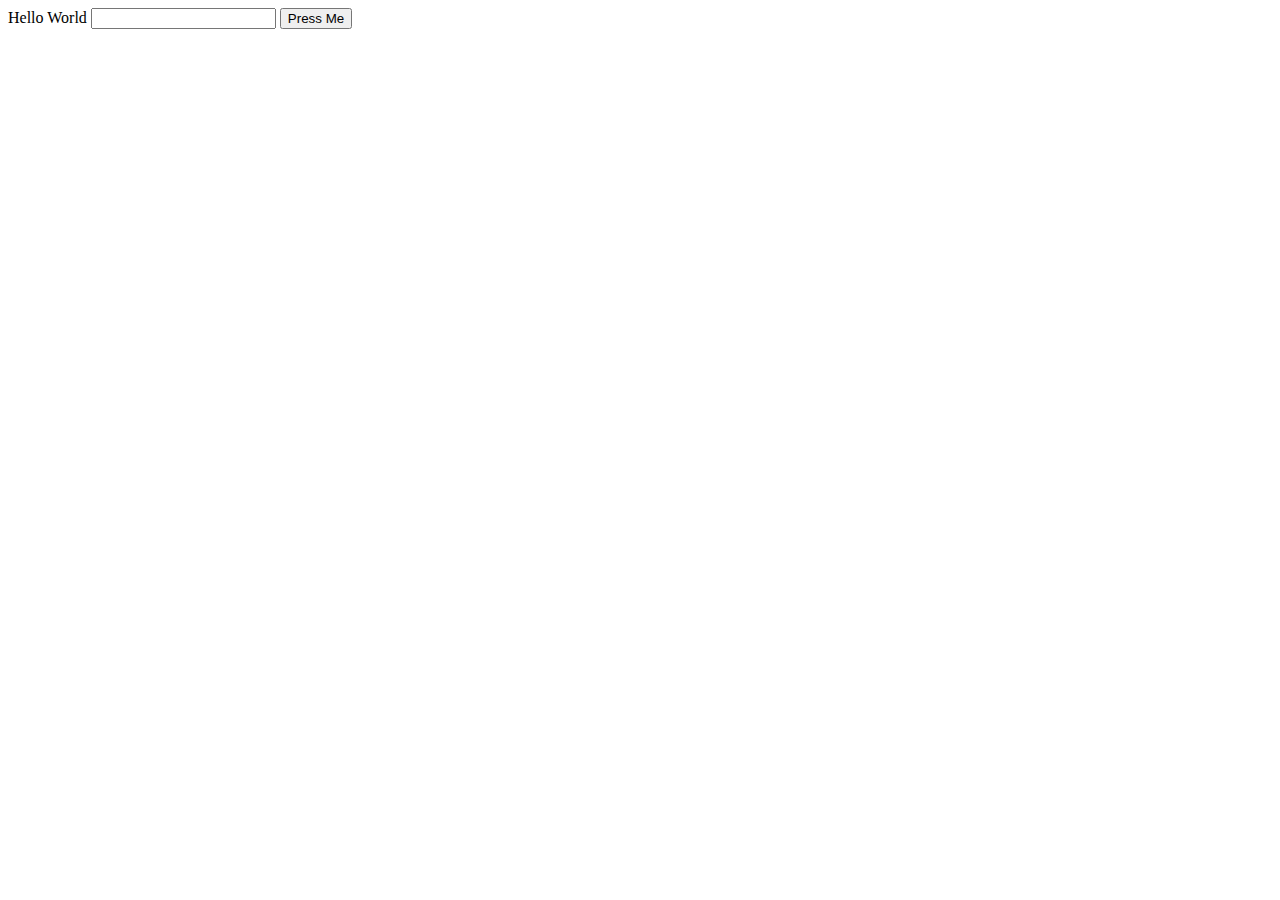
<file: index.html>
<html>
    <head>Hello World
        
    </head>
    <!-- <script>

        let doIt = ()=>{
        var inpText = document.getElementById("uInput").value;
        console.log(inpText);
            if(Number(inpText) >= 15){
                console.log("inside if")
                alert(" bagges limit exceded")
            }
        }
    </script> -->

    
    <body>
        <script src="./euler.js"></script>
        <input type="text"  id="uInput">
        <button onclick="doIt()">Press Me</button>

        
    </body>
</html>
</file>
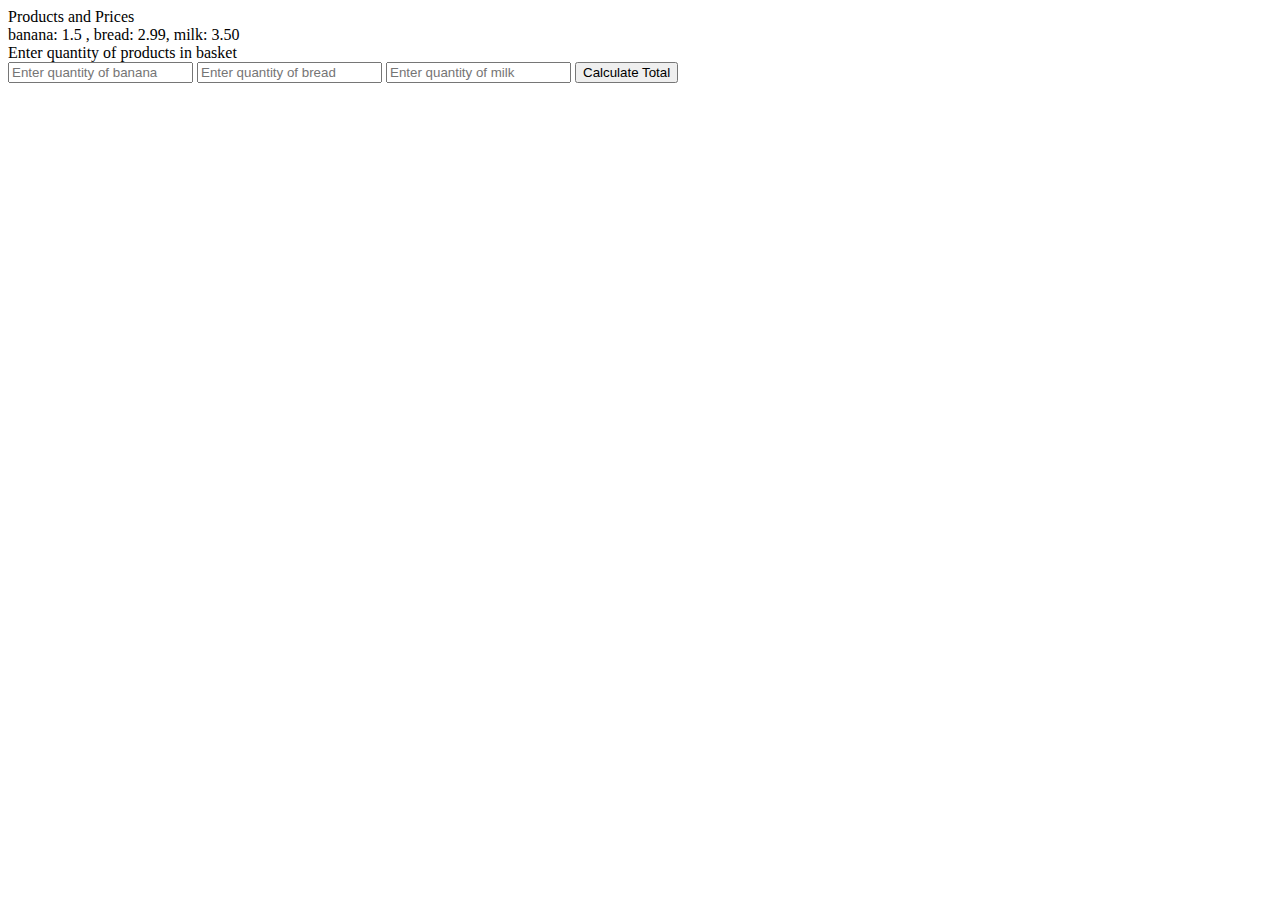
<file: basket.html>
<!DOCTYPE html>
<html lang="en">
<head>
    <meta charset="UTF-8">
    <meta name="viewport" content="width=device-width, initial-scale=1.0">
    <title>Document</title>
</head>
<body>
    <Script src="./basket.js"></Script>
    <div>Products and Prices</div>
    <div>banana: 1.5 , bread: 2.99, milk: 3.50</div>
    <div>Enter quantity of products in basket</div>
    <input type="text" id="product1" placeholder="Enter quantity of banana">
    <input type="text" id="product2" placeholder="Enter quantity of bread">
    <input type="text" id="product3" placeholder="Enter quantity of milk">
    <button onclick="calculate()">Calculate Total</button>
    <div id="basketTotal"></div>
</body>
</html>
</file>
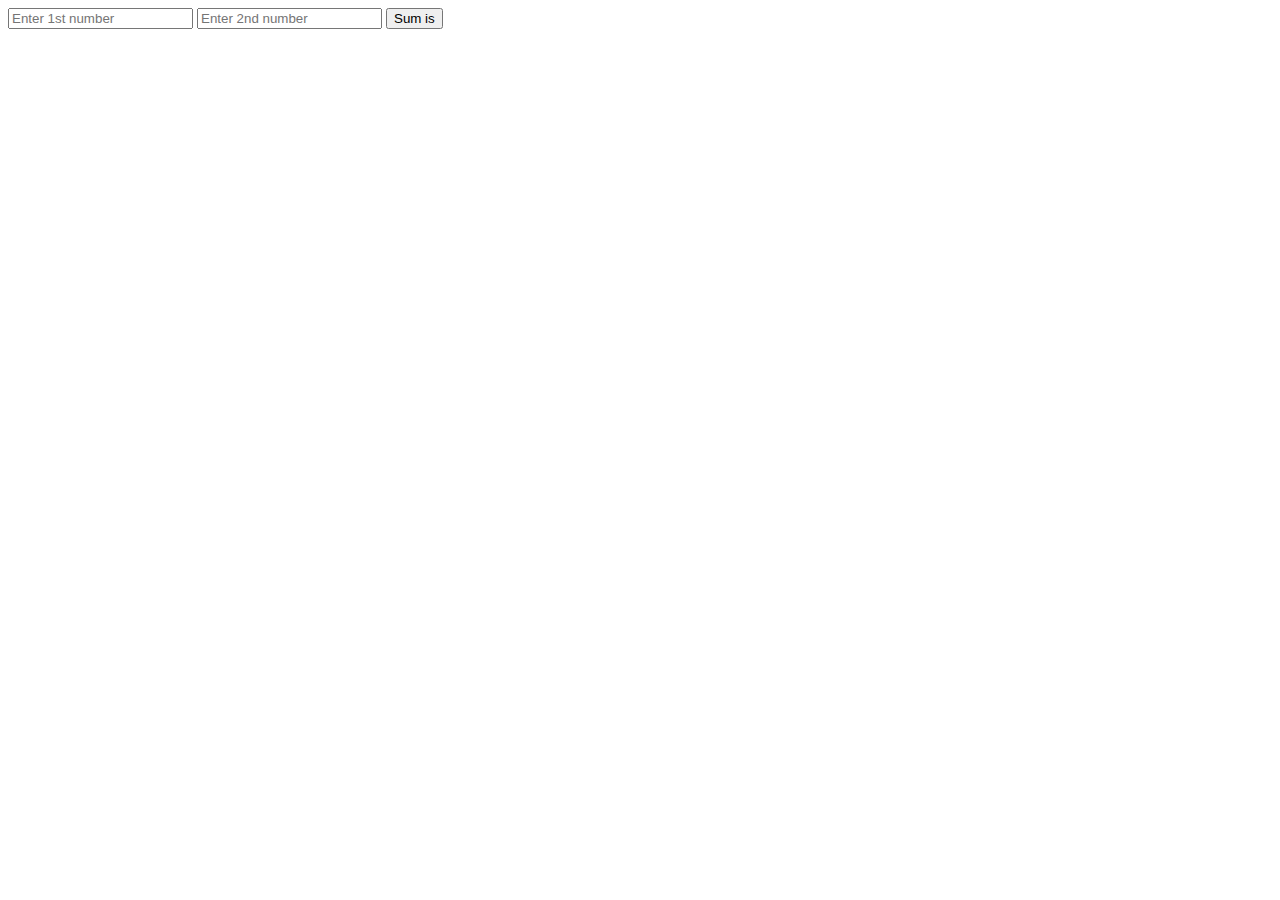
<file: dom.html>
<!DOCTYPE html>
<html lang="en">
<head>
    <meta charset="UTF-8">
    <meta name="viewport" content="width=device-width, initial-scale=1.0">
    <title>Document</title>
</head>
<body>
    <Script src="./dom.js"></Script>
    <input type="number" id="num1" placeholder="Enter 1st number">
    <input type="number" id="num2" placeholder="Enter 2nd number">

    <button onclick="calSum()">Sum is</button> <div class="sum"></div>
</body>
</html>
</file>
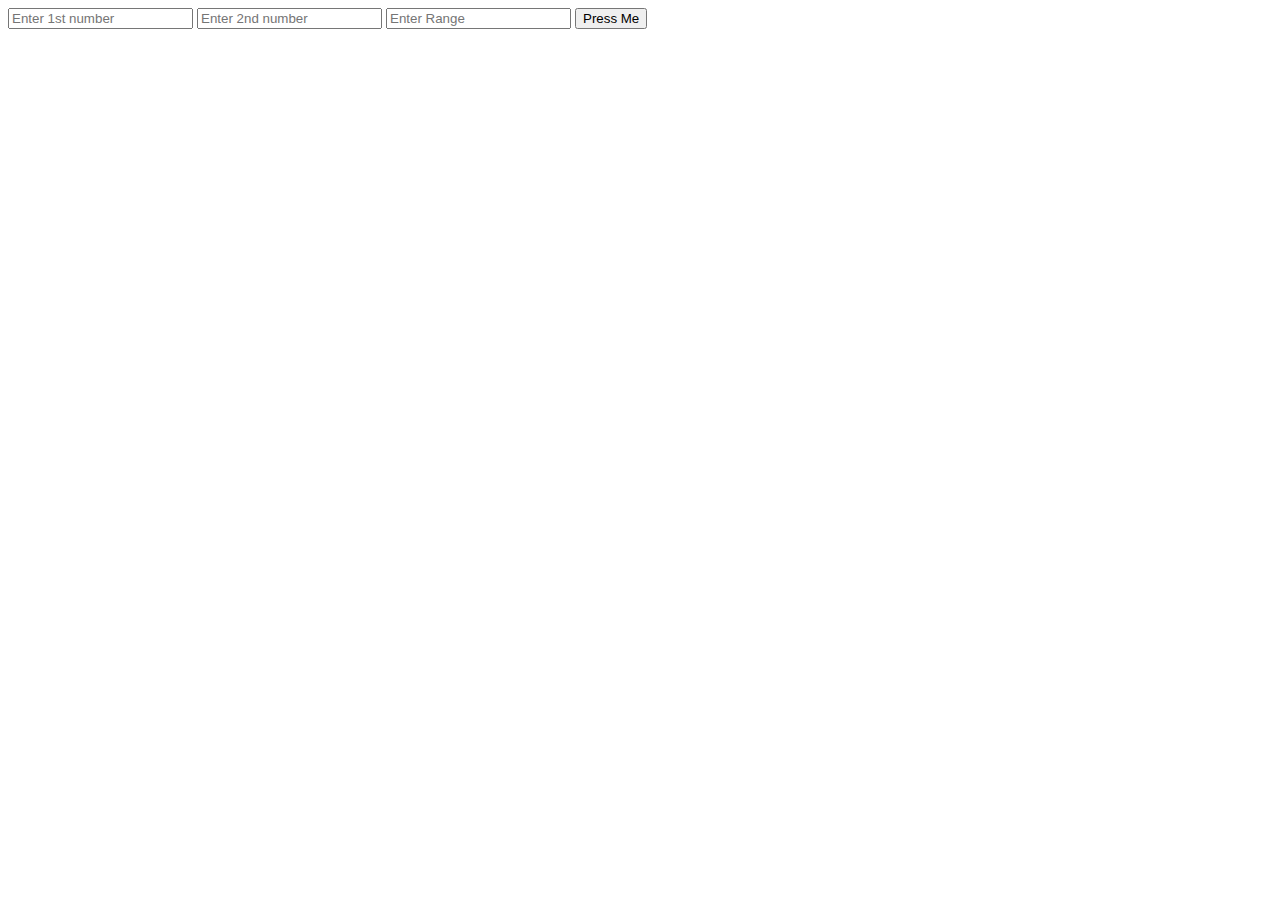
<file: euler.html>
<!DOCTYPE html>
<html lang="en">
<head>
    <meta charset="UTF-8">
    <meta name="viewport" content="width=device-width, initial-scale=1.0">
    <title>Document</title>
</head>
<body>
    <script src="./euler.js"></script>

    <input type="number" id="num1" placeholder="Enter 1st number">
    <input type="number" id="num2" placeholder="Enter 2nd number">
    <input type="number" id="num3" placeholder="Enter Range">

    <button onclick="doIt()">Press Me</button>

    

</body>
</html>
</file>
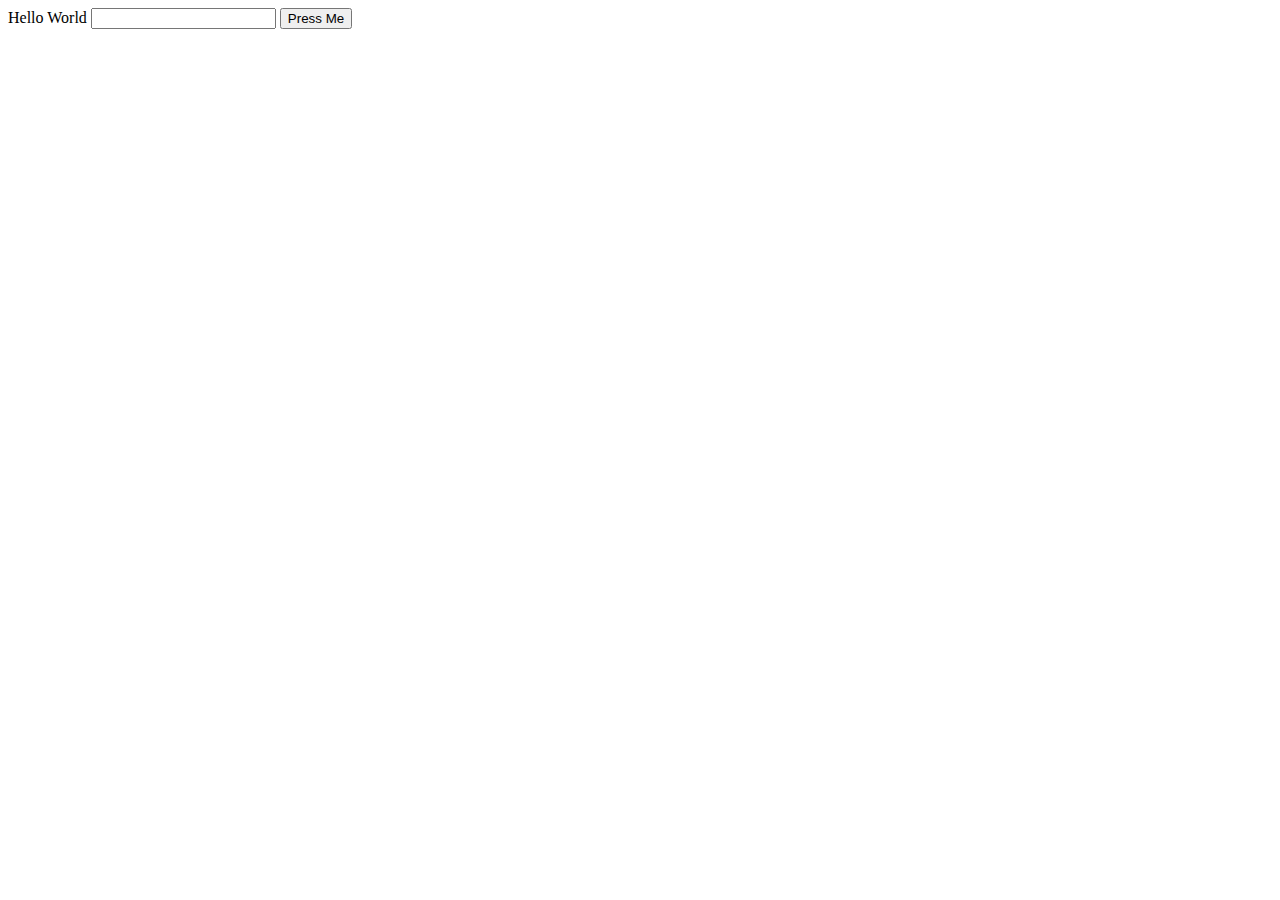
<file: hello.html>
<html>
    <head>Hello World
        
    </head>
    <script>

        let doIt = ()=>{
        var inpText = document.getElementById("uInput").value;
        console.log(inpText);
            if(Number(inpText) >= 15){
                console.log("inside if")
                alert(" bagges limit exceded")
            }
        }
    </script>

    
    <body>
       
        <input type="text"  id="uInput">
        <button onclick="doIt()">Press Me</button>

        
    </body>
</html>
</file>
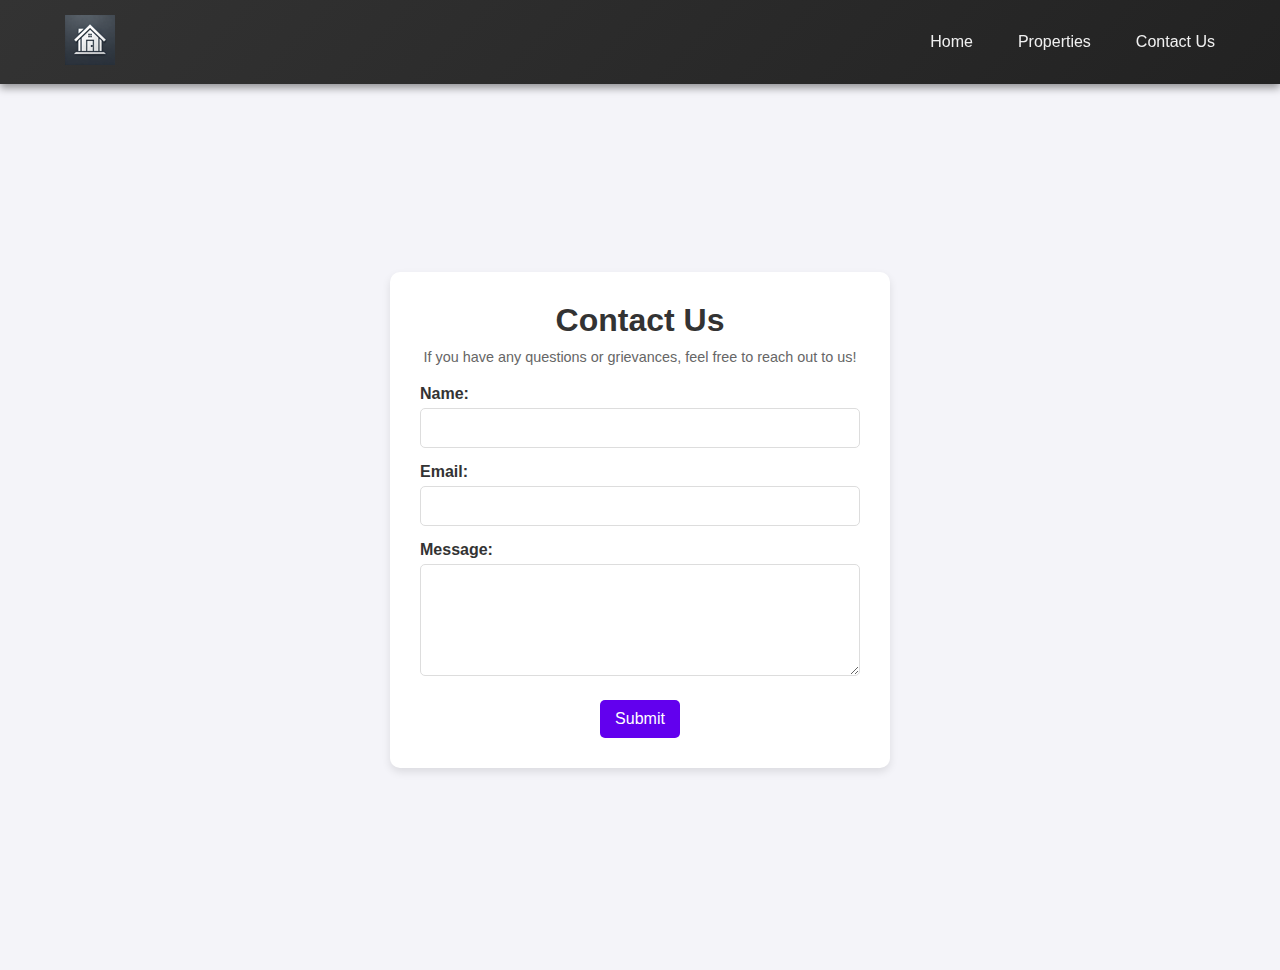
<file: ca_web_and_mobile/contact.html>
<!DOCTYPE html>
<html lang="en">
<head>
    <meta charset="UTF-8">
    <meta name="viewport" content="width=device-width, initial-scale=1.0">
    <title>Contact Us</title>
    <link rel="stylesheet" href="./css/contact.css">
</head>
<body>

    <!-- Navbar for Uniform Styling -->
    <header class="navbar">
        <div class="logo">
            <a href="./index.html">
                <img src="./img/logo.png" alt="Real Estate Logo" width="50" height="50">
            </a>
        </div>
        <nav class="menu">
            <a href="./index.html">Home</a>
            <a href="index.html#featured-section">Properties</a>
            <a href="./contact.html">Contact Us</a>
        </nav>
    </header>
    

    <div class="contact-container">
        <h1>Contact Us</h1>
        <p>If you have any questions or grievances, feel free to reach out to us!</p>
        <form id="contactForm" onsubmit="handleSubmit(event)">
            <label for="name">Name:</label>
            <input type="text" id="name" name="name" required>

            <label for="email">Email:</label>
            <input type="email" id="email" name="email" required>

            <label for="message">Message:</label>
            <textarea id="message" name="message" rows="5" required></textarea>

            <button type="submit">Submit</button>
        </form>
    </div>

    <script src="./js/contact.js"></script>
</body>
</html>
</file>
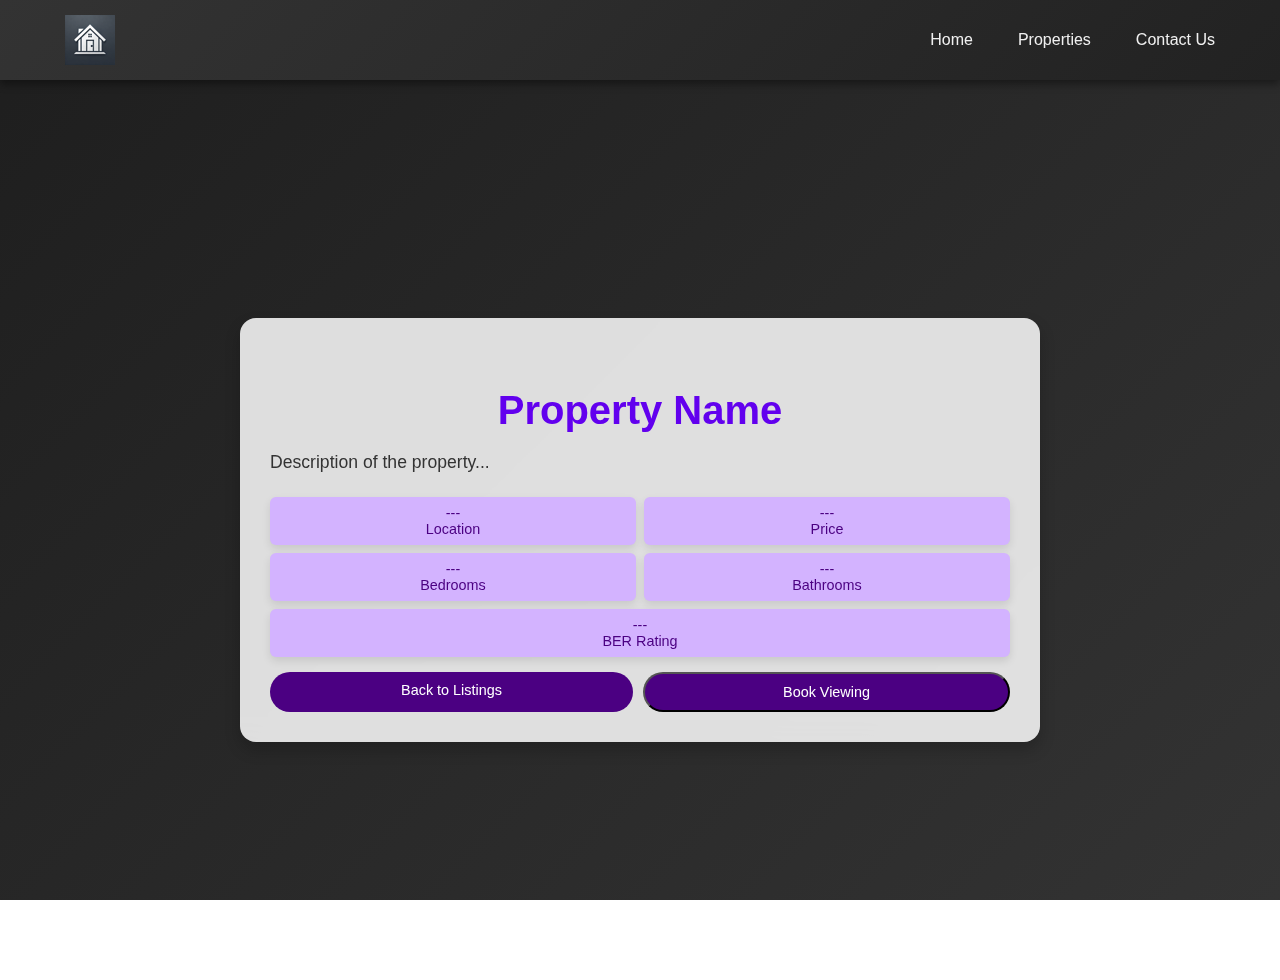
<file: ca_web_and_mobile/details.html>
<!DOCTYPE html>
<html lang="en">
<head>
    <meta charset="UTF-8">
    <meta name="viewport" content="width=device-width, initial-scale=1.0">
    <title>Property Details</title>
    <link rel="stylesheet" href="./css/details.css">
    <script src="https://ajax.googleapis.com/ajax/libs/jquery/3.7.1/jquery.min.js"></script>
</head>
<body>
    <!-- Navbar for Uniform Styling -->
    <header class="navbar">
        <div class="logo">
            <a href="./index.html">
                <img src="./img/logo.png" alt="Real Estate Logo" width="50" height="50">
            </a>
        </div>
        <nav class="menu">
            <a href="./index.html">Home</a>
            <a href="index.html#featured-section">Properties</a>
            <a href="./contact.html">Contact Us</a>
        </nav>
    </header>

    <!-- Details Section with Parallax Effect -->
<section class="details-container">
    <div class="content-wrapper">
        <!-- Carousel for Property Images -->
        <div class="carousel-container">
            <div class="carousel">
                <div class="carousel-images" id="carouselImages">
                    <!-- Carousel images will be added dynamically by JavaScript -->
                </div>
                <button class="carousel-button prev" onclick="prevSlide()">❮</button>
                <button class="carousel-button next" onclick="nextSlide()">❯</button>
            </div>
        </div>

        <!-- Property Details -->
        <h1 id="propertyName">Property Name</h1>
        <p id="propertyDescription">Description of the property...</p>

        <div class="attributes-section compact">
            <div class="attribute-item">
                <span id="propertyLocation">---</span>
                <div>Location</div>
            </div>
            <div class="attribute-item">
                <span id="propertyPrice">---</span>
                <div>Price</div>
            </div>
            <div class="attribute-item">
                <span id="propertyBedrooms">---</span>
                <div>Bedrooms</div>
            </div>
            <div class="attribute-item">
                <span id="propertyBathrooms">---</span>
                <div>Bathrooms</div>
            </div>
            <div class="attribute-item">
                <span id="propertyBER">---</span>
                <div>BER Rating</div>
            </div>
        </div>

        <div class="buttons">
            <a href="index.html" class="back-button">Back to Listings</a>
            <button class="book-button" onclick="openModal()">Book Viewing</button>
        </div>
    </div>
</section>



    <!-- Booking Modal -->
    <div class="modal" id="bookingModal">
        <div class="modal-content">
            <button class="close-button" onclick="closeModal()">×</button>
            <h2>Book Viewing</h2>
            <form id="bookingForm" onsubmit="submitBooking(event)">
                <label for="name">Name</label>
                <input type="text" id="name" name="name" required>
                
                <label for="email">Email</label>
                <input type="email" id="email" name="email" required>
                
                <label for="phone">Phone</label>
                <input type="tel" id="phone" name="phone" required>
                
                <button type="submit" class="submit-button">Submit</button>
            </form>
        </div>
    </div>

    <script src="./js/details.js"></script>
</body>
</html>
</file>
<file: ca_web_and_mobile/css/contact.css>
* {
    box-sizing: border-box;
    margin: 0;
    padding: 0;
    font-family: Arial, sans-serif;
}

body {
    margin-top: 70px;
    display: flex;
    justify-content: center;
    align-items: center;
    min-height: 100vh;
    background: #f4f4f9;
}

.contact-container {
    max-width: 500px;
    width: 100%;
    padding: 30px;
    background-color: #fff;
    box-shadow: 0 4px 8px rgba(0, 0, 0, 0.1);
    border-radius: 10px;
    text-align: center;
}

.contact-container h1 {
    color: #333;
    margin-bottom: 10px;
}

.contact-container p {
    color: #666;
    font-size: 0.9rem;
    margin-bottom: 20px;
}

label {
    display: block;
    color: #333;
    font-weight: bold;
    margin-top: 15px;
    text-align: left;
}

input, textarea {
    width: 100%;
    padding: 10px;
    margin-top: 5px;
    border: 1px solid #ddd;
    border-radius: 5px;
    font-size: 1rem;
}

button {
    margin-top: 20px;
    padding: 10px 15px;
    background-color: #6200EE;
    color: #fff;
    border: none;
    border-radius: 5px;
    font-size: 1rem;
    cursor: pointer;
    transition: background-color 0.3s;
}

button:hover {
    background-color: #4a00b0;
}


/* Navbar Styling */
/* Base Navbar Styles */
.navbar {
    display: flex;
    justify-content: space-between;
    align-items: center;
    padding: 15px 50px;
    background: linear-gradient(135deg, #333, #222);
    box-shadow: 0 4px 8px rgba(0, 0, 0, 0.4);
    position: fixed; /* Changed from sticky to fixed */
    top: 0;
    width: 100%; /* Ensures the navbar spans the full width */
    z-index: 1000;
}


.navbar a {
    color: #f0f0f0;
    text-decoration: none;
    font-size: 1rem;
    margin: 0 15px;
    transition: color 0.3s ease;
    font-weight: 500;
}

.navbar a:hover {
    color: #ff4081;
}

.logo img {
    height: 50px;
    width: auto;
    transition: transform 0.3s ease;
}

.logo img:hover {
    transform: scale(1.1);
}

/* Hamburger icon for mobile */
.hamburger {
    display: none;
    flex-direction: column;
    cursor: pointer;
    transition: transform 0.3s ease;
}

.hamburger div {
    width: 25px;
    height: 3px;
    background-color: #fff;
    margin: 4px 0;
    transition: all 0.3s ease;
}

/* Menu for mobile */
.menu {
    display: flex;
    gap: 15px;
    transition: all 0.3s ease;
}

/* Responsive Navbar Styles */
@media (max-width: 768px) {
    .menu {
        display: none;
        flex-direction: column;
        position: fixed;
        top: 60px;
        right: 0;
        width: 200px;
        background-color: #333;
        padding: 15px;
        border-radius: 8px;
        box-shadow: 0px 4px 8px rgba(0, 0, 0, 0.5);
        z-index: 11;
        transform: translateX(100%); /* Hide off screen */
    }

    .menu.active {
        display: flex;
        transform: translateX(0); /* Slide-in effect */
    }

    .menu a {
        padding: 15px 0;
        font-size: 1.2rem;
        border-top: 1px solid #444;
        display: block;
        color: #fff;
        transition: background-color 0.3s ease;
    }

    .menu a:hover {
        background-color: #444;
    }

    .navbar {
        padding: 15px 20px;
    }

    .hamburger {
        display: flex;
    }

    .hamburger.active div:nth-child(1) {
        transform: rotate(45deg) translate(5px, 5px);
    }
    .hamburger.active div:nth-child(2) {
        opacity: 0;
    }
    .hamburger.active div:nth-child(3) {
        transform: rotate(-45deg) translate(5px, -5px);
    }

    .overlay {
        display: none;
        position: fixed;
        top: 0;
        left: 0;
        width: 100%;
        height: 100%;
        background: rgba(0, 0, 0, 0.5); /* Semi-transparent overlay */
        z-index: 10;
        transition: all 0.3s ease;
    }

    .overlay.active {
        display: block;
    }
}
</file>
<file: ca_web_and_mobile/css/details.css>
/* Root Theme Colors */
:root {
    --primary-color: #6200EE;
    --primary-light: #BB86FC;
    --secondary-color: #03DAC6;
    --background-color: #F3E5F5;
    --surface-color: #FFFFFF;
    --text-color: #333333;
    --shadow-color: rgba(0, 0, 0, 0.2);
}

* {
    box-sizing: border-box;
    margin: 0;
    padding: 0;
    font-family: 'Roboto', sans-serif; /* Modern, clean font */
}


/* Navbar Styling */
.navbar {
    display: flex;
    justify-content: space-between;
    align-items: center;
    padding: 15px 50px;
    background: linear-gradient(135deg, #333, #222);
    box-shadow: 0 4px 8px rgba(0, 0, 0, 0.4);
    position: sticky;
    top: 0;
    z-index: 1000;
}

.navbar a {
    color: #f0f0f0;
    text-decoration: none;
    font-size: 1rem;
    margin: 0 15px;
    transition: color 0.3s ease;
    font-weight: 500;
}

.navbar a:hover {
    color: #ff4081;
}

/* Navbar Logo Styling */
.logo img {
    height: 50px;
    width: auto;
    transition: transform 0.3s ease;
}

.logo a {
    display: flex;
    align-items: center;
    text-decoration: none;
}

.logo img:hover {
    transform: scale(1.1); /* Slight zoom effect */
}

/* Hamburger icon for mobile */
.hamburger {
    display: none;
    flex-direction: column;
    cursor: pointer;
    transition: transform 0.3s ease;
}

.hamburger div {
    width: 25px;
    height: 3px;
    background-color: #fff;
    margin: 4px 0;
    transition: all 0.3s ease;
}

/* Menu for mobile */
.menu {
    display: flex;
    gap: 15px;
}

/* Responsive Navbar Styles */
@media (max-width: 768px) {
    .menu {
        display: none;
        flex-direction: column;
        position: fixed;
        top: 60px;
        right: 0;
        width: 200px;
        background-color: #333;
        padding: 15px;
        border-radius: 8px;
        box-shadow: 0px 4px 8px rgba(0, 0, 0, 0.5);
        z-index: 11;
    }

    .menu a {
        padding: 15px 0;
        font-size: 1.2rem;
        border-top: 1px solid #444;
        display: block;
        color: #fff;
        transition: background-color 0.3s ease;
    }

    .menu a:hover {
        background-color: #444;
    }

    .navbar {
        padding: 15px 20px;
    }

    .hamburger {
        display: flex;
    }

    /* Menu active state */
    .menu.active {
        display: flex;
    }

    /* Transform hamburger into an 'X' */
    .hamburger.active div:nth-child(1) {
        transform: rotate(45deg) translate(5px, 5px);
    }
    .hamburger.active div:nth-child(2) {
        opacity: 0;
    }
    .hamburger.active div:nth-child(3) {
        transform: rotate(-45deg) translate(5px, -5px);
    }

    /* Overlay for mobile menu */
    .overlay.active {
        display: block;
    }
}

/* Parallax Background */
.details-container {
    position: relative;
    /* background-image: url('../img/test.png'); Adjust to your image path */
    background: linear-gradient(135deg, #1e1e1e, #333);
    background-attachment: fixed;
    background-size: cover;
    background-position: center;
    padding: 50px 20px;
    display: flex;
    justify-content: center;
    align-items: center;
    min-height: 100vh;
}

.content-wrapper {
    background: rgba(255, 255, 255, 0.85); /* Light, semi-transparent background */
    backdrop-filter: blur(10px); /* Blurs background for readability */
    border-radius: 16px;
    padding: 30px;
    max-width: 800px;
    width: 100%;
    box-shadow: 0 8px 16px var(--shadow-color);
    text-align: center;
}

/* Property Image */
.content-wrapper img {
    width: 100%;
    height: auto;
    max-height: 400px;
    object-fit: cover;
    border-radius: 12px;
    margin-bottom: 20px;
}

/* Property Heading */
.content-wrapper h1 {
    font-size: 2.5rem;
    color: var(--primary-color);
    margin-bottom: 15px;
}

/* Property Description */
.content-wrapper p {
    color: var(--text-color);
    font-size: 1.1rem;
    line-height: 1.6;
    margin-bottom: 20px;
    text-align: justify;
}

/* Attributes Section */
/* .attributes-section {
    display: flex;
    flex-wrap: wrap;
    gap: 20px;
    justify-content: space-between;
    margin: 20px 0;
}

.attribute-item {
    background-color: var(--primary-light);
    color: #fff;
    padding: 15px 20px;
    border-radius: 8px;
    font-weight: 500;
    flex: 1 1 45%;
    text-align: center;
    box-shadow: 0 4px 10px rgba(0, 0, 0, 0.1);
} */

/* Buttons */
/* .back-button, .book-button {
    display: inline-block;
    padding: 12px 24px;
    margin: 20px 10px;
    background-color: var(--primary-color);
    color: var(--surface-color);
    border-radius: 24px;
    font-weight: bold;
    text-decoration: none;
    transition: background-color 0.3s;
    cursor: pointer;
}

.back-button:hover, .book-button:hover {
    background-color: var(--primary-light);
} */

.attributes-section {
    display: flex;
    flex-wrap: wrap;
    gap: 8px;
    justify-content: space-between;
    margin-top: 15px;
}

.attributes-section.compact .attribute-item {
    flex: 1 1 calc(50% - 10px);
    background-color: #d3b3ff;
    color: #4b0082;
    padding: 8px;
    border-radius: 6px;
    text-align: center;
    font-size: 0.9rem;
    box-shadow: 0 4px 8px rgba(0, 0, 0, 0.1);
}

.buttons {
    display: flex;
    justify-content: space-between;
    gap: 10px;
    margin-top: 15px;
}

.back-button, .book-button {
    flex: 1;
    padding: 10px;
    font-size: 0.9rem;
    border-radius: 20px;
    background-color: #4b0082;
    color: #fff;
    text-align: center;
    cursor: pointer;
    text-decoration: none;
}

.back-button:hover, .book-button:hover {
    background-color: #663399;
}

/* Modal Styles */


.modal {
    display: none;
    position: fixed;
    top: 50%;
    right: -100%; /* Start offscreen to the right */
    transform: translateY(-50%);
    background-color: rgba(255, 255, 255, 0.9);
    padding: 20px;
    border-radius: 8px;
    width: 90%;
    max-width: 400px;
    box-shadow: 0 8px 16px rgba(0, 0, 0, 0.3);
    z-index: 1000;

    /* display: none;
    position: fixed;
    top: 0;
    left: 0;
    width: 100%;
    height: 100%;
    background-color: rgba(0, 0, 0, 0.6); /* Darker overlay for focus 
    justify-content: center;
    align-items: center;
    z-index: 1000; */
}

.modal-content {
    background-color: var(--surface-color);
    padding: 20px;
    border-radius: 16px;
    width: 90%;
    max-width: 400px;
    box-shadow: 0 8px 16px var(--shadow-color);
    text-align: center;
}

.modal-content h2 {
    color: var(--primary-color);
    margin-bottom: 15px;
}

.modal-content label {
    font-weight: bold;
    color: var(--text-color);
    display: block;
    margin-bottom: 5px;
}

.modal-content input {
    width: 100%;
    padding: 10px;
    margin-bottom: 15px;
    border: 1px solid #ddd;
    border-radius: 8px;
    font-size: 1rem;
}

.submit-button {
    background-color: var(--primary-color);
    color: #fff;
    padding: 12px;
    border-radius: 24px;
    width: 100%;
    font-size: 1rem;
    cursor: pointer;
    transition: background-color 0.3s;
}

.submit-button:hover {
    background-color: var(--primary-light);
}

/* Close Button */
.close-button {
    position: absolute;
    top: 10px;
    right: 10px;
    background: var(--primary-light);
    color: #fff;
    font-size: 1.2rem;
    padding: 5px 10px;
    border-radius: 50%;
    cursor: pointer;
    border: none;
}

/* Carousel Container */
.carousel-container {
    position: relative;
    max-width: 800px;
    margin: 20px auto;
    overflow: hidden;
    border-radius: 10px;
    box-shadow: 0 4px 8px rgba(0, 0, 0, 0.3);
}

.carousel {
    display: flex;
    align-items: center;
}

.carousel-images {
    display: flex;
    transition: transform 0.4s ease-in-out;
}

.carousel-images img {
    min-width: 100%;
    border-radius: 10px;
}

/* Carousel Buttons */
.carousel-container {
    position: relative;
    max-width: 100%;
    overflow: hidden;
    border-radius: 10px;
    box-shadow: 0 4px 8px rgba(0, 0, 0, 0.3);
    margin-bottom: 20px;
}

.carousel {
    display: flex;
    align-items: center;
}

.carousel-images {
    display: flex;
    transition: transform 0.4s ease-in-out;
}

.carousel-images img {
    min-width: 100%;
    border-radius: 10px;
}

.carousel-button {
    position: absolute;
    top: 50%;
    transform: translateY(-50%);
    background-color: rgba(0, 0, 0, 0.5);
    color: #ffffff;
    border: none;
    padding: 10px;
    font-size: 1.5rem;
    cursor: pointer;
    z-index: 1;
    transition: background-color 0.3s ease;
}

.carousel-button:hover {
    background-color: rgba(0, 0, 0, 0.7);
}

.prev {
    left: 10px;
}

.next {
    right: 10px;
}
</file>
